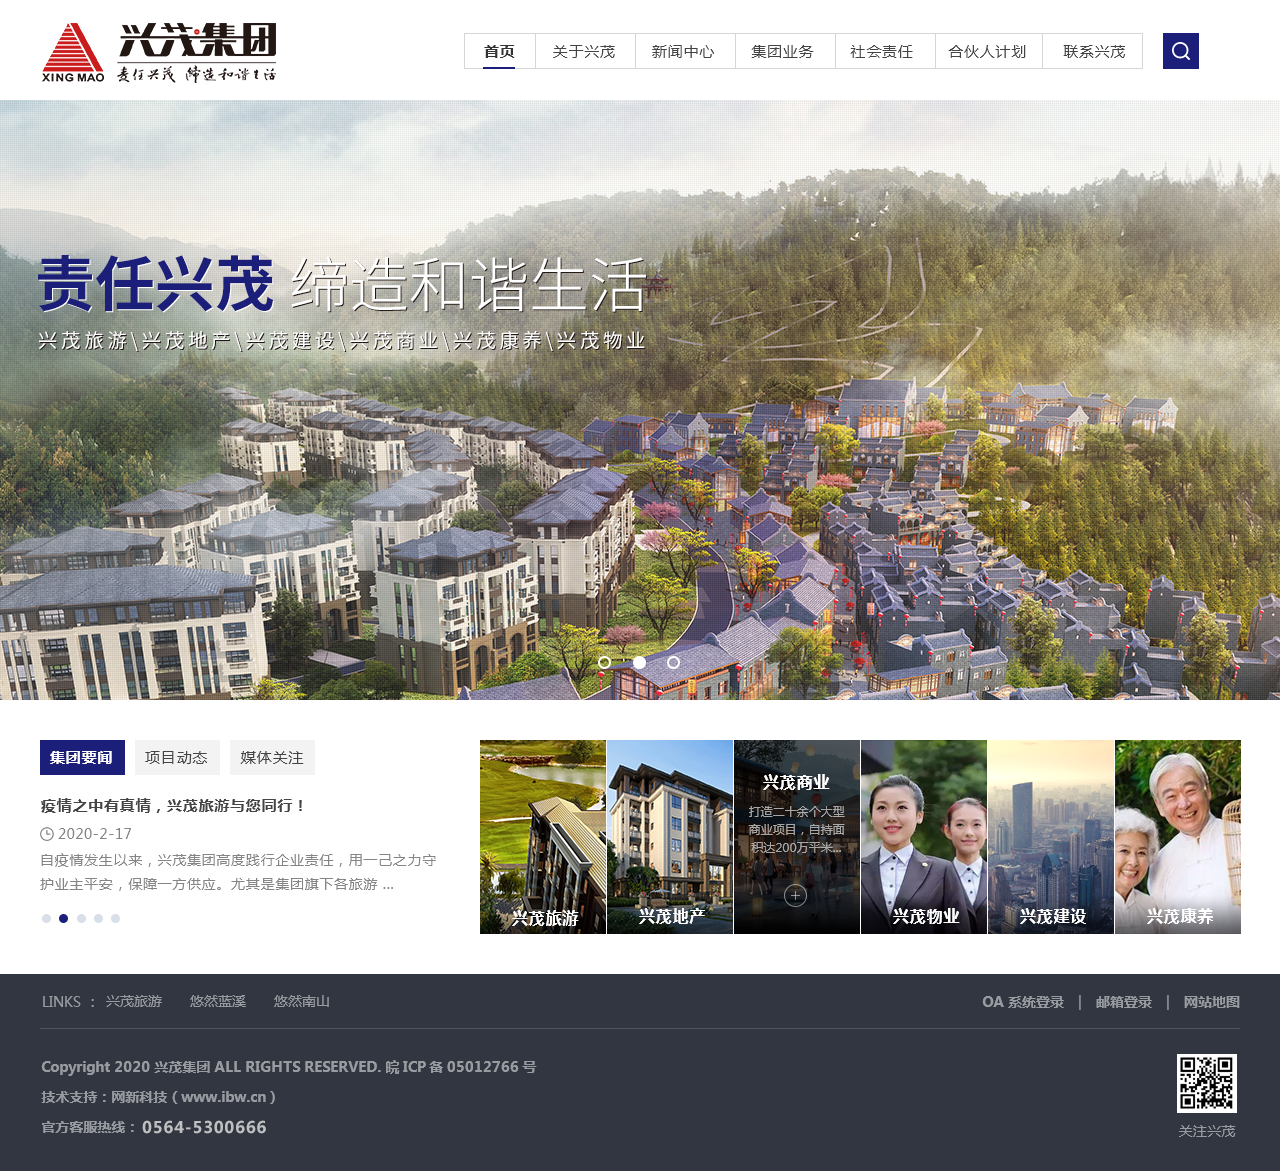
<file: page1.htm>
﻿<!DOCTYPE html>
<html><head>
<meta http-equiv="content-type" content="text/html; charset=UTF-8">
<meta charset="utf-8">
<meta name="viewport" content="width=device-width, initial-scale=1.0, user-scalable=0, minimum-scale=1.0, maximum-scale=1.0">
<title> -  - 网站效果静态展示路径</title>
<meta name="keywords" content="网站效果静态展示路径">
<meta name="description" content="设计效果管理">
<meta http-equiv="X-UA-Compatible" content="IE=edge,chrome=1">
<link rel="stylesheet" href="image/base.css">
<style>
body { background: #fff; }
.g-ryan { min-width: 1200px; overflow-x: hidden; }
.g-img { position: relative; width: 1920px; left: 50%; margin-left: -960px; text-align: center; }
::-webkit-scrollbar-thumb{min-height:50px;border-radius:5px;background-color:#666}
::-webkit-scrollbar-track{background:#eee}
::-webkit-scrollbar-corner{background:transparent}
::-webkit-scrollbar{width:10px;height:10px}
@media (max-width:1200px) {
	.g-ryan { min-width: 100%; overflow-x: hidden; }
	.g-img { width: 100%; left: 0; margin-left: 0; }
}
@media (max-width:750px) {
	.g-img img { width: 100%; }
}
</style>
<style id="tsbrowser_video_independent_player_style" type="text/css">
      [tsbrowser_force_max_size] {
        width: 100% !important;
        height: 100% !important;
        left: 0px !important;
        top: 0px !important;
        margin: 0px !important;
        padding: 0px !important;
        transform: none !important;
      }
      [tsbrowser_force_fixed] {
        position: fixed !important;
        z-index: 9999 !important;
        background: black !important;
      }
      [tsbrowser_force_hidden] {
        opacity: 0 !important;
        z-index: 0 !important;
      }
      [tsbrowser_hide_scrollbar] {
        overflow: hidden !important;
      }
      [tsbrowser_display_none] {
        display: none !important;
        visibility: hidden !important;
        opacity: 0 !important;
      }
      [tsbrowser_force_show] {
        display: black !important;
        visibility: visible !important;
        opacity: 0;
      }</style></head>
<body>
<div class="g-ryan">
	<div class="g-img">
      
    <img src="image/1.png">
    </div>
</div>

</body></html>
</file>
<file: image/base.css>
@charset "utf-8";
*,*:before,*:after{box-sizing:border-box}
body,h1,h2,h3,h4,h5,h6,p,dl,dd,ul,ol{margin:0;padding:0}em,i{font-style:normal}li{list-style:none}a,a:hover{text-decoration:none}img{border:0;vertical-align:top}table{border-collapse:collapse;border-spacing:0}label{cursor:default}body,button,input,select,textarea{font:16px/1.5 'microsoft yahei',arial,\5b8b\4f53;outline:none;}textarea{resize:none}a,a:focus{outline:none}.clearfix:after{content:'\20';display:block;height:0;clear:both}.clearfix{*zoom:1}.clear{display:block;height:0;clear:both;font-size:0;line-height:0;overflow:hidden}.fl{float:left;display:inline}.fr{float:right;display:inline}.fn{float:none}.tl{text-align:left}.tr{text-align:right}.tc{text-align:center}.hide{display:none}.show{display:block}.mt10{margin-top:10px}.noBg{background:none!important}.noBorder{border:0!important}.yahei{font-family:'microsoft yahei'}.org{color:#f60;}.els{overflow:hidden;white-space:nowrap;text-overflow:ellipsis}
body{background:#1d1355 url(bg.jpg) fixed center top;color:#fff;}
a{color:#fff;text-decoration:none;transition:all 0.2s linear 0s;}
a:hover{color:#f00;}
::-webkit-scrollbar-thumb{min-height:50px;border-radius:5px;background-color:#1c1556}
::-webkit-scrollbar-track{background:#eee}
::-webkit-scrollbar-corner{background:transparent}
::-webkit-scrollbar{width:10px;height:10px}
body.has-subnav.ohidden {}
body.ohidden .ibw-topbar {  }

.g-in { width: 1200px; margin-left: auto; margin-right: auto; }
.g-in:after { content:'\20'; display:block; height:0; clear:both; }

.ibw-topbar { position: relative; padding: 60px 0 0; transition: all 0.3s; text-align: center; z-index: 9999; }

.ibw-topbar-top { position: relative; margin-bottom: 88px; }
.logo { position: relative; margin-bottom: 28px; -webkit-animation:logo 1s ease-in-out; animation:logo 1s ease-in-out; }
.topbar-b { font-size: 55px; line-height: 80px; font-weight: bold; -webkit-animation:font_1 1s ease-in-out; animation:font_1 1s ease-in-out; }

.ibw-topbar-con { position: relative; -webkit-animation:slice_face_1 1.5s ease-in-out; animation:slice_face_1 1.5s ease-in-out; }

.menu { position: relative; width: 594px; margin:0 auto 50px; border-bottom: 1px solid rgba(255,255,255,0.3); text-align: center; }
.menu li { display: inline-block; width: 133px; margin:0 10px; font-size: 16px; line-height: 40px; vertical-align: top; cursor: pointer; }
.menu li.on { background: #fff; color: #1b275e; }

.design-list { position: relative; width: 594px; min-height: 370px; margin:0 auto; padding-bottom: 33px; }
.design-list ul li { display: inline-block; margin-bottom: 22px; line-height: 36px; }
.design-list .list-1 { margin:0 auto; }
.design-list .list-1 li { min-width:300px; }
.design-list .list-2 li { float: left; width: 48%; margin-left: 1%; margin-right: 1%; }
.design-list .list-3 li { float: left; width: 31%; margin-left: 1%; margin-right: 1%; }

.design-list .list-2 li a,
.design-list .list-3 li a { overflow: hidden; white-space: nowrap; text-overflow: ellipsis; }
.design-list ul li a { display: block; padding: 0 15px; border-radius: 18px; border:1px solid #fff; background: rgba(255,255,255,0.08); color: #fff; }
.design-list ul li a:hover { border:1px solid #fff; background: rgba(255,255,255,1); color: #1b275e; }

.ibw-topbar-bottom { position: relative; width: 594px; margin:0 auto; padding: 12px 0; border-top: 1px solid rgba(255,255,255,0.3); line-height: 28px; font-size: 16px; text-align: center; -webkit-animation:bottom 2s ease-in-out; animation:bottom 2s ease-in-out; }
.ibw-topbar-bottom .sub { font-size: 12px; }


@media (max-width:750px) {
	.ibw-topbar {padding:30px 0 0; }
	.ibw-topbar-top { margin-bottom: 30px; }
	.logo { margin-bottom: 10px; }
	.topbar-b { font-size: 30px; line-height: 40px; }
	.ibw-topbar-con { padding-left: 20px; padding-right: 20px; }
	.menu { width: 100%; margin: 0 auto 30px; }
	.design-list { width: 100%; min-height: 370px; }
	.design-list ul li { margin-bottom: 12px; }
	.design-list .list-1 li { min-width:100%; }
	.design-list .list-2 li { width: 100%; margin-left: 0; margin-right: 0; }
	.design-list .list-3 li { width: 100%; margin-left: 0; margin-right: 0; }
	.ibw-topbar-bottom { width: 100%; }
}

@-webkit-keyframes logo{
	0%{-webkit-transform:translate(0,-150px);opacity:0;}
	100%{-webkit-transform:translate(0,0);opacity:1;}
}
@keyframes logo{
	0%{transform:translate(0,-150px);opacity:0;}
	100%{transform:translate(0,0);opacity:1;}
}
@-webkit-keyframes font_1{
	0%{-webkit-transform:translate(0,150px);opacity:0;}
	100%{-webkit-transform:translate(0,0);opacity:1;}
}
@keyframes font_1{
	0%{transform:translate(0,150px);opacity:0;}
	100%{transform:translate(0,0);opacity:1;}
}
@-webkit-keyframes slice_face_1{
	0%{-webkit-transform:translate(-150px,0);opacity:0;}
	100%{-webkit-transform:translate(0,0);opacity:1;}
}
@keyframes slice_face_1{
	0%{transform:translate(-150px,0);opacity:0;}
	100%{transform:translate(0,0);opacity:1;}
}
@-webkit-keyframes bottom{
	0%{opacity:0;}
	100%{opacity:1;}
}
@keyframes bottom{
	0%{opacity:0;}
	100%{opacity:1;}
}

.image-layer { position: fixed; width: 100%; height: 100%; top: 0; left: 0; right: 0; bottom:0; z-index: 1; overflow: hidden; }
.image-layer .round { position:relative; height:100%; }
.image-layer .round em { position:absolute; display:block; }
.image-layer .round em.round-1 { left:50%; top:50%; width:1000px; height:1000px; margin:-220px 0 0 -500px; background:url(round-03.png) no-repeat; z-index:1; }
.image-layer .round em.round-2 { left:50%; top:50%; width:898px; height:898px; margin:-139px 0 0 -449px; background:url(round-04.png) no-repeat center; }
.image-layer .round em.round-3 { left:50%; top:50%; width:1544px; height:1544px; margin:-392px 0 0 -772px; background:url(round-02.png) no-repeat; }
.image-layer .round em.round-4 { left:50%; top:50%; width:1360px; height:1360px; margin:-300px 0 0 -680px; background:url(round-01.png) no-repeat; }

@-webkit-keyframes rotate1{
	from{-webkit-transform:rotate(0deg)}
	to{-webkit-transform:rotate(-360deg)}
	}
@-moz-keyframes rotate1{
	from{-moz-transform:rotate(0deg)}
	to{-moz-transform:rotate(-360deg)}
	}
@-ms-keyframes rotate1{
	from{-ms-transform:rotate(0deg)}
	to{-ms-transform:rotate(-360deg)}
	}
@-o-keyframes rotate1{
	from{-o-transform:rotate(0deg)}
	to{-o-transform:rotate(-360deg)}
	}
.image-layer .round em.round-1{
	animation: 230.5s linear 0s normal none infinite rotate1;
	-webkit-animation:230.5s linear 0s normal none infinite rotate1;
	-moz-animation:230.5s linear 0s normal none infinite rotate1;
	-ms-animation:230.5s linear 0s normal none infinite rotate1;
	-o-animation:230.5s linear 0s normal none infinite rotate1;
}
@-webkit-keyframes rotate3{
	from{-webkit-transform:rotate(0deg)}
	to{-webkit-transform:rotate(-360deg)}
	}
@-moz-keyframes rotate3{
	from{-moz-transform:rotate(0deg)}
	to{-moz-transform:rotate(-360deg)}
	}
@-ms-keyframes rotate3{
	from{-ms-transform:rotate(0deg)}
	to{-ms-transform:rotate(-360deg)}
	}
@-o-keyframes rotate3{
	from{-o-transform:rotate(0deg)}
	to{-o-transform:rotate(-360deg)}
	}
.image-layer .round em.round-3{
	animation: 250.5s linear 0s normal none infinite rotate3;
	-webkit-animation:250.5s linear 0s normal none infinite rotate3;
	-moz-animation:250.5s linear 0s normal none infinite rotate3;
	-ms-animation:250.5s linear 0s normal none infinite rotate3;
	-o-animation:250.5s linear 0s normal none infinite rotate3;
}
@-webkit-keyframes rotate4{
	from{-webkit-transform:rotate(0deg)}
	to{-webkit-transform:rotate(360deg)}
	}
@-moz-keyframes rotate4{
	from{-moz-transform:rotate(0deg)}
	to{-moz-transform:rotate(360deg)}
	}
@-ms-keyframes rotate4{
	from{-ms-transform:rotate(0deg)}
	to{-ms-transform:rotate(360deg)}
	}
@-o-keyframes rotate4{
	from{-o-transform:rotate(0deg)}
	to{-o-transform:rotate(360deg)}
	}
.image-layer .round em.round-4{
	animation: 250.5s linear 0s normal none infinite rotate4;
	-webkit-animation:250.5s linear 0s normal none infinite rotate4;
	-moz-animation:250.5s linear 0s normal none infinite rotate4;
	-ms-animation:250.5s linear 0s normal none infinite rotate4;
	-o-animation:250.5s linear 0s normal none infinite rotate4;
}

@-webkit-keyframes rotate2{
	from{-webkit-transform:rotate(0deg)}
	to{-webkit-transform:rotate(360deg)}
	}
@-moz-keyframes rotate2{
	from{-moz-transform:rotate(0deg)}
	to{-moz-transform:rotate(360deg)}
	}
@-ms-keyframes rotate2{
	from{-ms-transform:rotate(0deg)}
	to{-ms-transform:rotate(360deg)}
	}
@-o-keyframes rotate2{
	from{-o-transform:rotate(0deg)}
	to{-o-transform:rotate(360deg)}
	}
.image-layer .round em.round-2{
	animation: 240.5s linear 0s normal none infinite rotate2;
	-webkit-animation:240.5s linear 0s normal none infinite rotate2;
	-moz-animation:240.5s linear 0s normal none infinite rotate2;
	-ms-animation:240.5s linear 0s normal none infinite rotate2;
	-o-animation:240.5s linear 0s normal none infinite rotate2;
}
</file>
